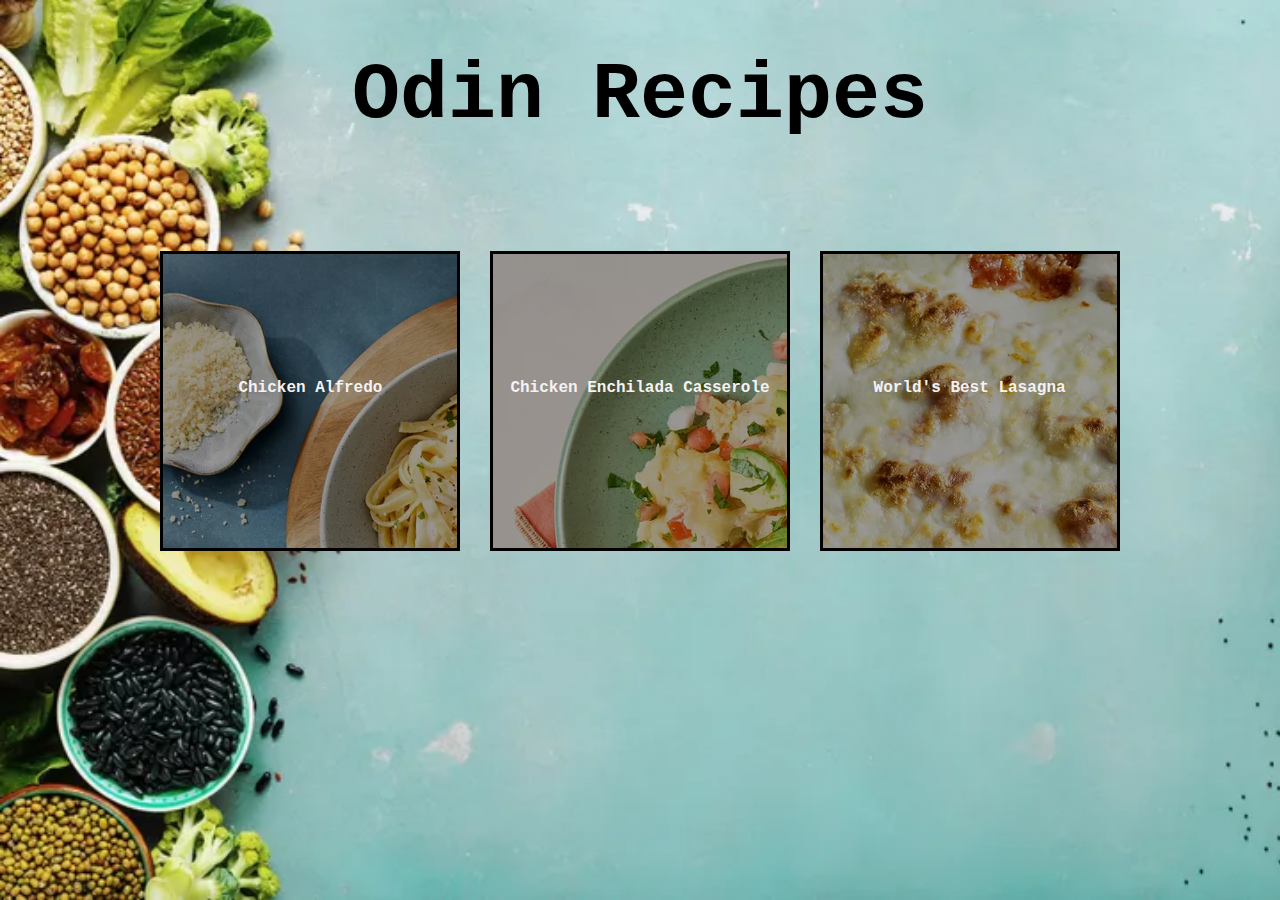
<file: index.html>
<!DOCTYPE html>
<html lang="en">
  <head>
    <meta charset="UTF-8" />
    <title>Odin Recipes</title>
    <link rel="stylesheet" href="css/styles.css" />
  </head>

  <body>
    <h1>Odin Recipes</h1>
    <ul>
      <a href="recipes/chicken-alfredo.html">
        <div class="recipe-item chicken-alfredo">
          <li>Chicken Alfredo</li>
        </div>
      </a>
      <a href="recipes/chicken-enchilada-casserole.html">
        <div class="recipe-item chicken-enchilada-casserole">
          <li>Chicken Enchilada Casserole</li>
        </div>
      </a>
      <a href="recipes/lasagna.html">
        <div class="recipe-item lasagna">
          <li>World's Best Lasagna</li>
        </div>
      </a>
    </ul>
  </body>
</html>
</file>
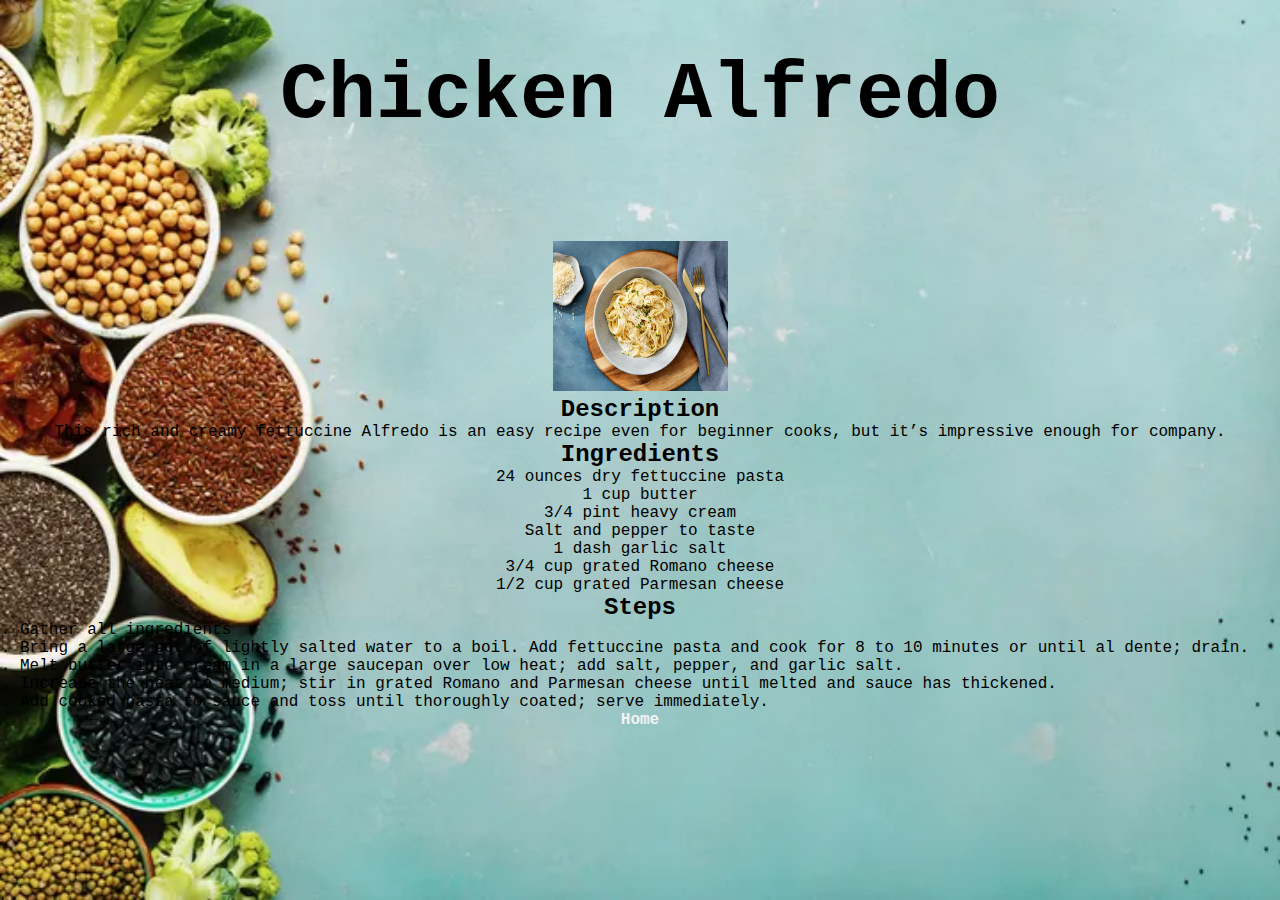
<file: recipes/chicken-alfredo.html>
<!DOCTYPE html>
<html lang="en">
  <head>
    <meta charset="UTF-8" />
    <title>Chicken Alfredo</title>
    <link rel="stylesheet" href="../css/styles.css">
  </head>

  <body>
    <h1>Chicken Alfredo</h1>
    <img
      src="../img/alfredo.webp"
      alt="Delicious alfredo"
      height="150"
      width="175"
    />
    <h2>Description</h2>
    <p>
      This rich and creamy fettuccine Alfredo is an easy recipe even for
      beginner cooks, but it’s impressive enough for company.
    </p>

    <h2>Ingredients</h2>
    <ul>
      <li>24 ounces dry fettuccine pasta</li>
      <li>1 cup butter</li>
      <li>3/4 pint heavy cream</li>
      <li>Salt and pepper to taste</li>
      <li>1 dash garlic salt</li>
      <li>3/4 cup grated Romano cheese</li>
      <li>1/2 cup grated Parmesan cheese</li>
    </ul>

    <h2>Steps</h2>
    <ol>
      <li>Gather all ingredients</li>
      <li>
        Bring a large pot of lightly salted water to a boil. Add fettuccine
        pasta and cook for 8 to 10 minutes or until al dente; drain.
      </li>
      <li>
        Melt butter into cream in a large saucepan over low heat; add salt,
        pepper, and garlic salt.
      </li>
      <li>
        Increase the heat to medium; stir in grated Romano and Parmesan cheese
        until melted and sauce has thickened.
      </li>
      <li>
        Add cooked pasta to sauce and toss until thoroughly coated; serve
        immediately.
      </li>
    </ol>
    <a href="../index.html">Home</a>
  </body>
</html>
</file>
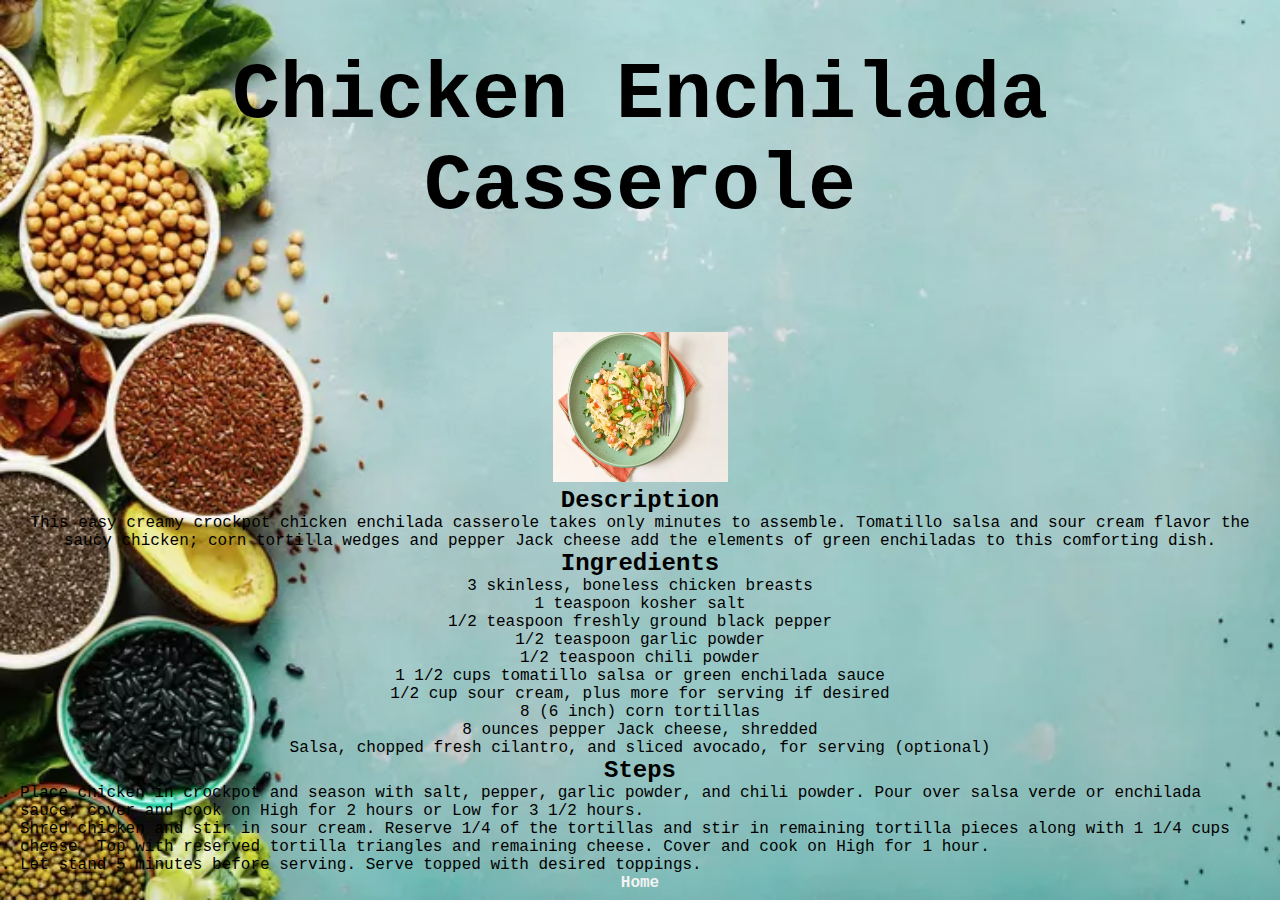
<file: recipes/chicken-enchilada-casserole.html>
<!DOCTYPE html>
<html lang="en">
  <head>
    <meta charset="UTF-8" />
    <title>Chicken Enchilada Casserole</title>
    <link rel="stylesheet" href="../css/styles.css" />
  </head>

  <body>
    <h1>Chicken Enchilada Casserole</h1>
    <img
      src="../img/chicken-enchilada-casserole.webp"
      alt="Easy creamy crockpot chicken enchilada casserole"
      height="150"
      width="175"
    />
    <h2>Description</h2>
    <p>
      This easy creamy crockpot chicken enchilada casserole takes only minutes
      to assemble. Tomatillo salsa and sour cream flavor the saucy chicken; corn
      tortilla wedges and pepper Jack cheese add the elements of green
      enchiladas to this comforting dish.
    </p>

    <h2>Ingredients</h2>
    <ul>
      <li>3 skinless, boneless chicken breasts</li>
      <li>1 teaspoon kosher salt</li>
      <li>1/2 teaspoon freshly ground black pepper</li>
      <li>1/2 teaspoon garlic powder</li>
      <li>1/2 teaspoon chili powder</li>
      <li>1 1/2 cups tomatillo salsa or green enchilada sauce</li>
      <li>1/2 cup sour cream, plus more for serving if desired</li>
      <li>8 (6 inch) corn tortillas</li>
      <li>8 ounces pepper Jack cheese, shredded</li>
      <li>
        Salsa, chopped fresh cilantro, and sliced avocado, for serving
        (optional)
      </li>
    </ul>

    <h2>Steps</h2>
    <ol>
      <li>
        Place chicken in crockpot and season with salt, pepper, garlic powder,
        and chili powder. Pour over salsa verde or enchilada sauce; cover and
        cook on High for 2 hours or Low for 3 1/2 hours.
      </li>
      <li>
        Shred chicken and stir in sour cream. Reserve 1/4 of the tortillas and
        stir in remaining tortilla pieces along with 1 1/4 cups cheese. Top with
        reserved tortilla triangles and remaining cheese. Cover and cook on High
        for 1 hour.
      </li>
      <li>
        Let stand 5 minutes before serving. Serve topped with desired toppings.
      </li>
    </ol>
    <a href="../index.html">Home</a>
  </body>
</html>
</file>
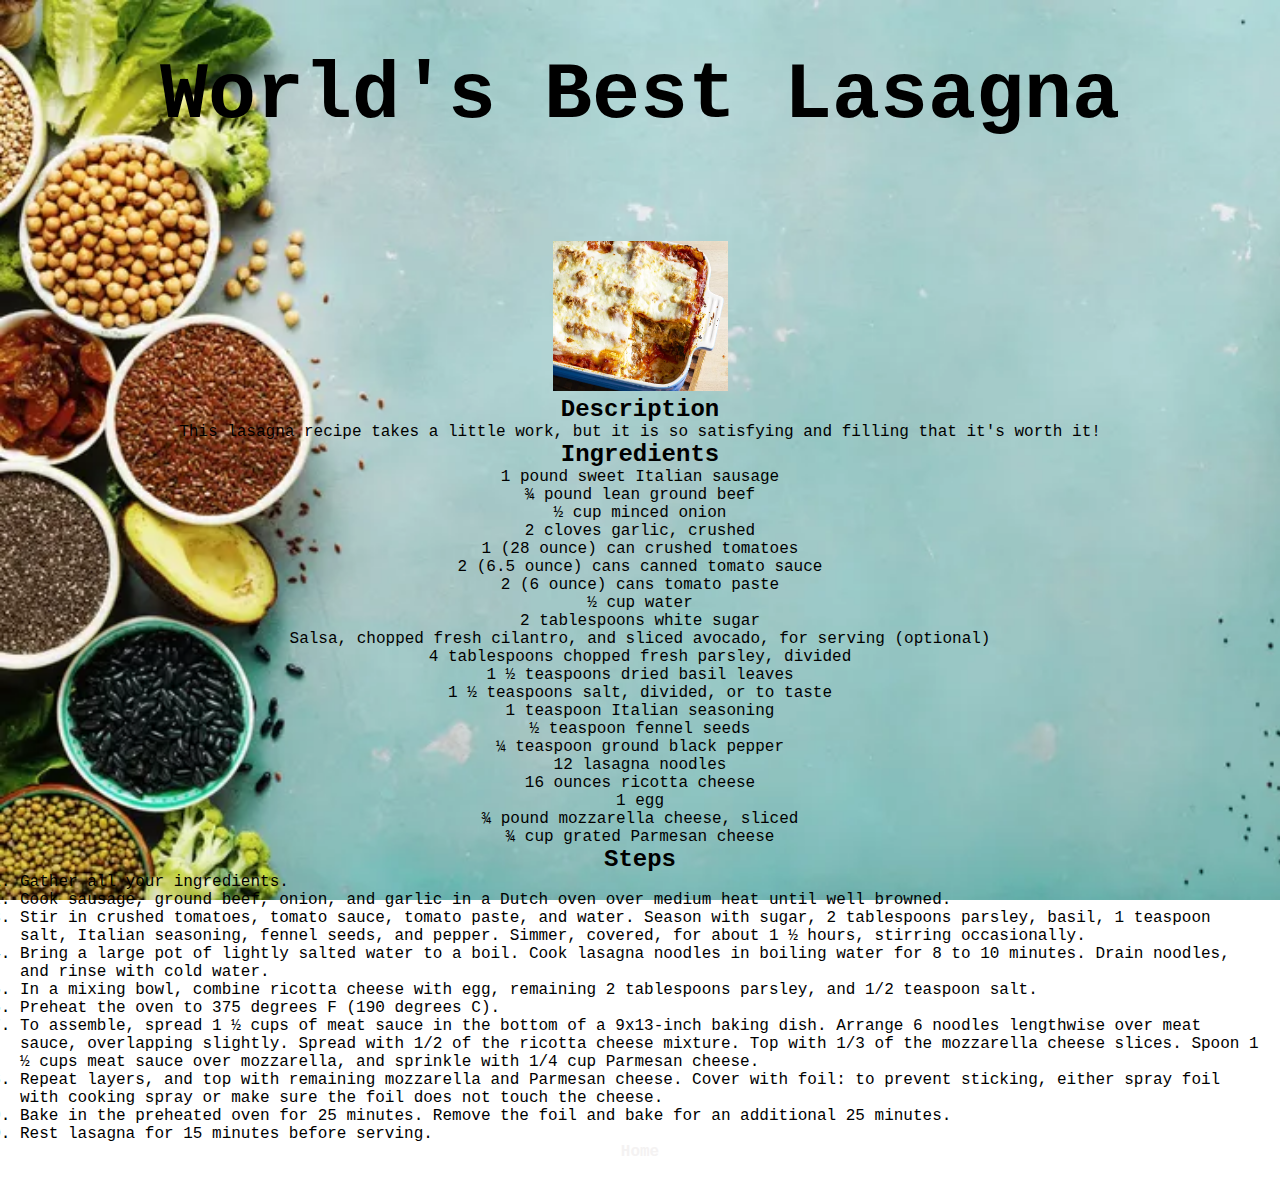
<file: recipes/lasagna.html>
<!DOCTYPE html>
<html lang="en">
  <head>
    <meta charset="UTF-8" />
    <title>World's Best Lasagna</title>
    <link rel="stylesheet" href="../css/styles.css">
  </head>

  <body>
    <h1>World's Best Lasagna</h1>
    <img
      src="../img/lasagna.webp"
      alt="World's best lasagna"
      height="150"
      width="175"
    />
    <h2>Description</h2>
    <p>
      This lasagna recipe takes a little work, but it is so satisfying and filling that it's worth it!
    </p>

    <h2>Ingredients</h2>
    <ul>
      <li>1 pound sweet Italian sausage</li>
      <li>¾ pound lean ground beef</li>
      <li>½ cup minced onion</li>
      <li>2 cloves garlic, crushed</li>
      <li>1 (28 ounce) can crushed tomatoes</li>
      <li>2 (6.5 ounce) cans canned tomato sauce</li>
      <li>2 (6 ounce) cans tomato paste</li>
      <li>½ cup water</li>
      <li>2 tablespoons white sugar</li>
      <li>
        Salsa, chopped fresh cilantro, and sliced avocado, for serving
        (optional)
      </li>
      <li>4 tablespoons chopped fresh parsley, divided</li>
      <li>1 ½ teaspoons dried basil leaves</li>
      <li>1 ½ teaspoons salt, divided, or to taste</li>
      <li>1 teaspoon Italian seasoning</li>
      <li>½ teaspoon fennel seeds</li>
      <li>¼ teaspoon ground black pepper</li>
      <li>12 lasagna noodles</li>
      <li>16 ounces ricotta cheese</li>
      <li>1 egg</li>
      <li>¾ pound mozzarella cheese, sliced</li>
      <li>¾ cup grated Parmesan cheese</li>
    </ul>

    <h2>Steps</h2>
    <ol>
      <li>
        Gather all your ingredients.
      </li>
      <li>
        Cook sausage, ground beef, onion, and garlic in a Dutch oven over medium heat until well browned.
      </li>
      <li>
        Stir in crushed tomatoes, tomato sauce, tomato paste, and water. Season with sugar, 2 tablespoons parsley, basil, 1 teaspoon salt, Italian seasoning, fennel seeds, and pepper. Simmer, covered, for about 1 ½ hours, stirring occasionally.
      </li>
      <li>Bring a large pot of lightly salted water to a boil. Cook lasagna noodles in boiling water for 8 to 10 minutes. Drain noodles, and rinse with cold water.</li>
      <li>In a mixing bowl, combine ricotta cheese with egg, remaining 2 tablespoons parsley, and 1/2 teaspoon salt.</li>
      <li>Preheat the oven to 375 degrees F (190 degrees C).</li>
      <li>To assemble, spread 1 ½ cups of meat sauce in the bottom of a 9x13-inch baking dish. Arrange 6 noodles lengthwise over meat sauce, overlapping slightly. Spread with 1/2 of the ricotta cheese mixture. Top with 1/3 of the mozzarella cheese slices. Spoon 1 ½ cups meat sauce over mozzarella, and sprinkle with 1/4 cup Parmesan cheese.</li>
      <li>Repeat layers, and top with remaining mozzarella and Parmesan cheese. Cover with foil: to prevent sticking, either spray foil with cooking spray or make sure the foil does not touch the cheese.</li>
      <li>Bake in the preheated oven for 25 minutes. Remove the foil and bake for an additional 25 minutes.</li>
      <li>Rest lasagna for 15 minutes before serving.</li>
    </ol>
    <a href="../index.html">Home</a>
  </body>
</html>
</file>
<file: css/styles.css>
* {
    box-sizing: border-box;
    margin: 0;
    padding: 0;
}

html {
    background: url("../img/food-bg.webp") no-repeat fixed ;
    background-size: cover;
}

body {
    text-align: center;
    margin: 0 auto;
    padding: 20px;
    font-family: "Lucida Console", "Courier New", monospace;
}

h1 {
    font-size: 5rem;
    margin-top: 30px;
    margin-bottom: 100px;
}

ul {
    list-style: none;
    padding-inline-start: 0px;
}

ol {
    text-align: left;
}



a {
    text-decoration: none;
    color: rgb(244, 242, 242);
    font-size: 16px;
    font-weight: 800;
}

a:hover {
    
    color: rgb(155, 236, 248);
}

.recipe-item {
    display: inline-block;
    height: 300px;
    width: 300px;
    margin: 10px;
    padding-top: 125px;
    border: solid 3px black; 
    transition: all .2s ease-in-out;
}

.recipe-item:hover {
    transform: scale(1.075);
}

.chicken-alfredo {
    background-image: linear-gradient(rgba(0, 0, 0, 0.4), rgba(0, 0, 0, 0.4)), url("../img/alfredo.webp");
    
}

.chicken-enchilada-casserole {
    background-image: linear-gradient(rgba(0, 0, 0, 0.4), rgba(0, 0, 0, 0.4)), url(../img/chicken-enchilada-casserole.webp);
}

.lasagna {
    background-image: linear-gradient(rgba(0, 0, 0, 0.4), rgba(0, 0, 0, 0.4)), url(../img/lasagna.webp);
}
</file>
